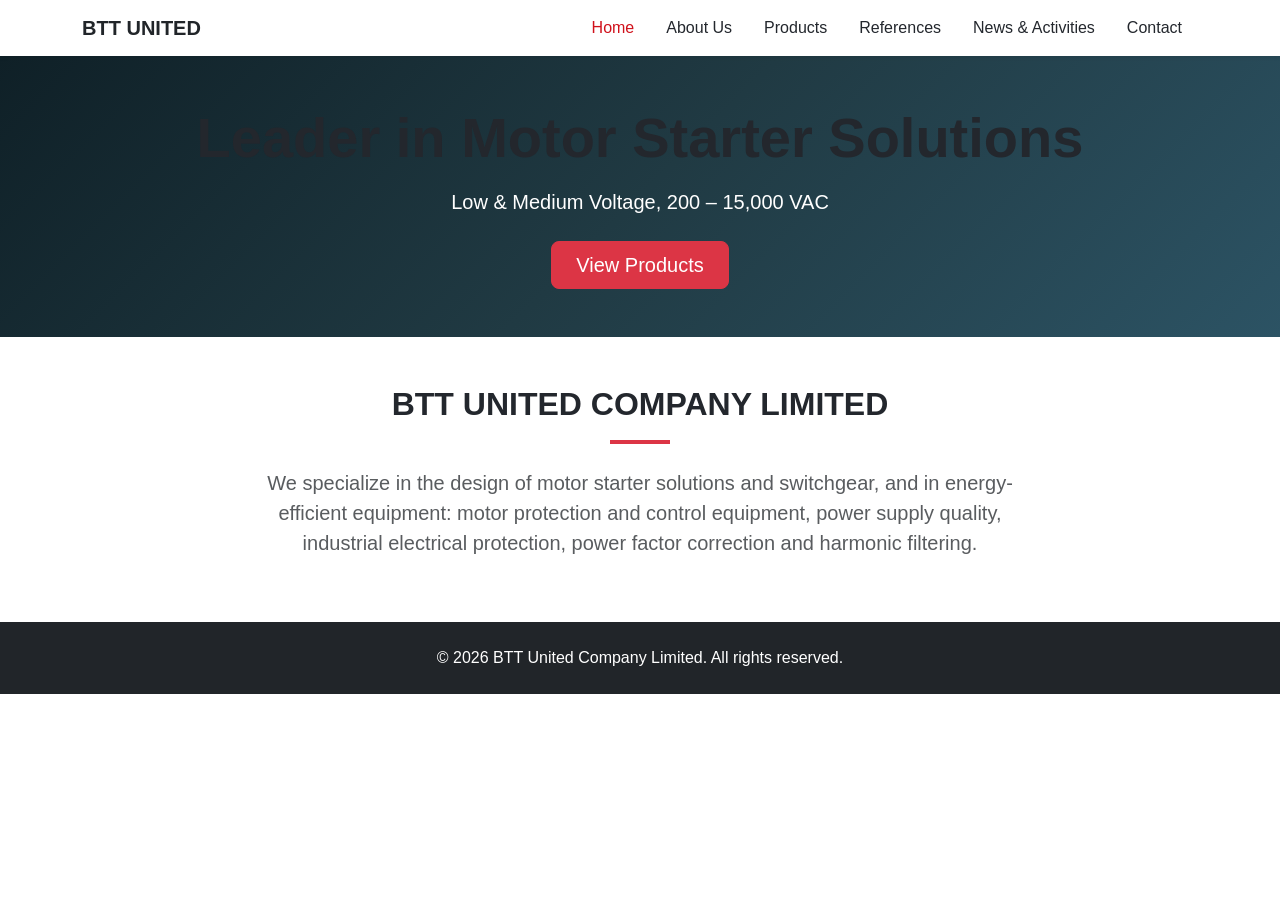
<file: index.html>
<!doctype html>
<html lang="th">
  <head>
    <meta charset="utf-8">
    <meta name="viewport" content="width=device-width, initial-scale=1">
    <title>BTT United Company Limited | Leader in Motor Starter Solutions</title>
    <link href="https://cdn.jsdelivr.net/npm/bootstrap@5.3.3/dist/css/bootstrap.min.css" rel="stylesheet">
    <link href="https://cdn.jsdelivr.net/npm/bootstrap-icons@1.11.3/font/bootstrap-icons.min.css" rel="stylesheet">
    <link rel="stylesheet" href="css/style.css">
  </head>
  <body>

    <!-- Navbar -->
    <nav class="navbar navbar-expand-lg main-nav sticky-top bg-white shadow-sm">
      <div class="container">
        <a class="navbar-brand fw-bold text-dark" href="index.html">BTT UNITED</a>
        <button class="navbar-toggler" type="button" data-bs-toggle="collapse" data-bs-target="#mainMenu">
          <span class="navbar-toggler-icon"></span>
        </button>
        <div class="collapse navbar-collapse justify-content-end" id="mainMenu">
          <ul class="navbar-nav">
            <li class="nav-item"><a class="nav-link active" href="index.html">Home</a></li>
            <li class="nav-item"><a class="nav-link" href="about.html">About Us</a></li>
            <li class="nav-item"><a class="nav-link" href="products.html">Products</a></li>
            <li class="nav-item"><a class="nav-link" href="references.html">References</a></li>
            <li class="nav-item"><a class="nav-link" href="news.html">News & Activities</a></li>
            <li class="nav-item"><a class="nav-link" href="contact.html">Contact</a></li>
          </ul>
        </div>
      </div>
    </nav>

    <!-- Hero Section -->
    <section class="bg-dark text-white text-center py-5" style="background: linear-gradient(135deg, #0f2027, #203a43, #2c5364); padding: 100px 0;">
      <div class="container">
        <h1 class="display-4 fw-bold mb-3">Leader in Motor Starter Solutions</h1>
        <p class="lead mb-4">Low & Medium Voltage, 200 – 15,000 VAC</p>
        <a href="products.html" class="btn btn-danger btn-lg px-4">View Products</a>
      </div>
    </section>

    <!-- Intro Section -->
    <section class="py-5">
      <div class="container text-center">
        <h2 class="fw-bold mb-3">BTT UNITED COMPANY LIMITED</h2>
        <div class="mx-auto bg-danger mb-4" style="width: 60px; height: 4px;"></div>
        <p class="lead text-muted mx-auto" style="max-width: 800px;">
          We specialize in the design of motor starter solutions and switchgear, and in energy-efficient equipment: motor protection and control equipment, power supply quality, industrial electrical protection, power factor correction and harmonic filtering.
        </p>
      </div>
    </section>

    <!-- Footer -->
    <footer class="bg-dark text-white py-4 text-center">
      <div class="container">
        <p class="mb-0">&copy; 2026 BTT United Company Limited. All rights reserved.</p>
      </div>
    </footer>

    <script src="https://cdn.jsdelivr.net/npm/bootstrap@5.3.3/dist/js/bootstrap.bundle.min.js"></script>
  </body>
</html>
</file>
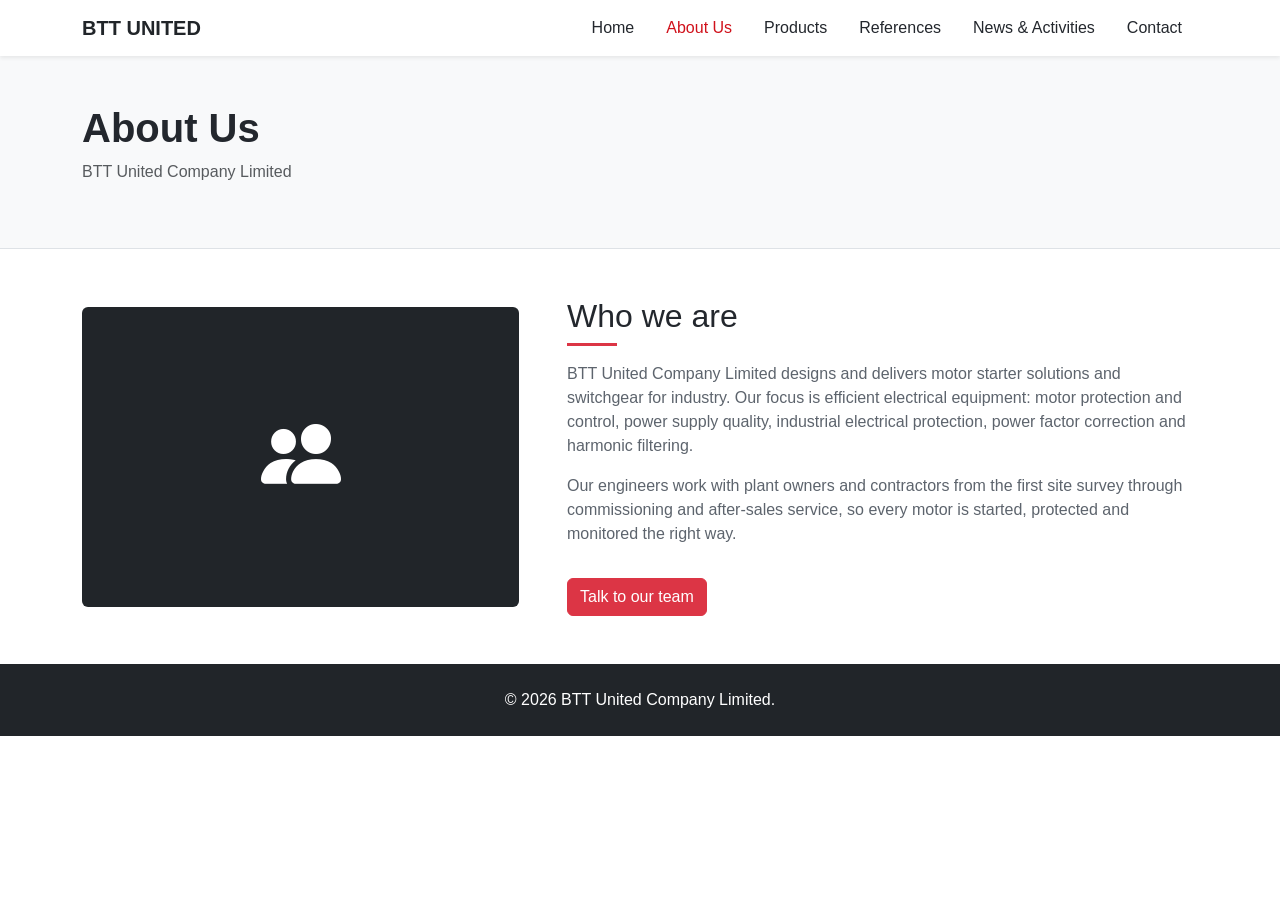
<file: about.html>
<!doctype html>
<html lang="th">
  <head>
    <meta charset="utf-8">
    <meta name="viewport" content="width=device-width, initial-scale=1">
    <title>About Us | BTT United</title>
    <link href="https://cdn.jsdelivr.net/npm/bootstrap@5.3.3/dist/css/bootstrap.min.css" rel="stylesheet">
    <link href="https://cdn.jsdelivr.net/npm/bootstrap-icons@1.11.3/font/bootstrap-icons.min.css" rel="stylesheet">
    <link rel="stylesheet" href="css/style.css">
  </head>
  <body>
    <nav class="navbar navbar-expand-lg main-nav sticky-top bg-white shadow-sm">
      <div class="container">
        <a class="navbar-brand fw-bold text-dark" href="index.html">BTT UNITED</a>
        <div class="collapse navbar-collapse justify-content-end">
          <ul class="navbar-nav">
            <li class="nav-item"><a class="nav-link" href="index.html">Home</a></li>
            <li class="nav-item"><a class="nav-link active" href="about.html">About Us</a></li>
            <li class="nav-item"><a class="nav-link" href="products.html">Products</a></li>
            <li class="nav-item"><a class="nav-link" href="references.html">References</a></li>
            <li class="nav-item"><a class="nav-link" href="news.html">News & Activities</a></li>
            <li class="nav-item"><a class="nav-link" href="contact.html">Contact</a></li>
          </ul>
        </div>
      </div>
    </nav>

    <main>
      <section class="py-5 bg-light border-bottom">
        <div class="container">
          <h1 class="fw-bold">About Us</h1>
          <p class="text-muted">BTT United Company Limited</p>
        </div>
      </section>

      <section class="py-5">
        <div class="container">
          <div class="row g-5 align-items-center">
            <div class="col-lg-5">
              <div class="p-5 bg-dark text-white rounded text-center" style="min-height: 300px; display: grid; place-items: center;">
                <i class="bi bi-people-fill display-1"></i>
              </div>
            </div>
            <div class="col-lg-7">
              <h2>Who we are</h2>
              <div class="bg-danger mb-3" style="width: 50px; height: 3px;"></div>
              <p>BTT United Company Limited designs and delivers motor starter solutions and switchgear for industry. Our focus is efficient electrical equipment: motor protection and control, power supply quality, industrial electrical protection, power factor correction and harmonic filtering.</p>
              <p>Our engineers work with plant owners and contractors from the first site survey through commissioning and after-sales service, so every motor is started, protected and monitored the right way.</p>
              <a href="contact.html" class="btn btn-danger mt-3">Talk to our team</a>
            </div>
          </div>
        </div>
      </section>
    </main>

    <footer class="bg-dark text-white py-4 text-center">
      <div class="container"><p class="mb-0">&copy; 2026 BTT United Company Limited.</p></div>
    </footer>
    <script src="https://cdn.jsdelivr.net/npm/bootstrap@5.3.3/dist/js/bootstrap.bundle.min.js"></script>
  </body>
</html>
</file>
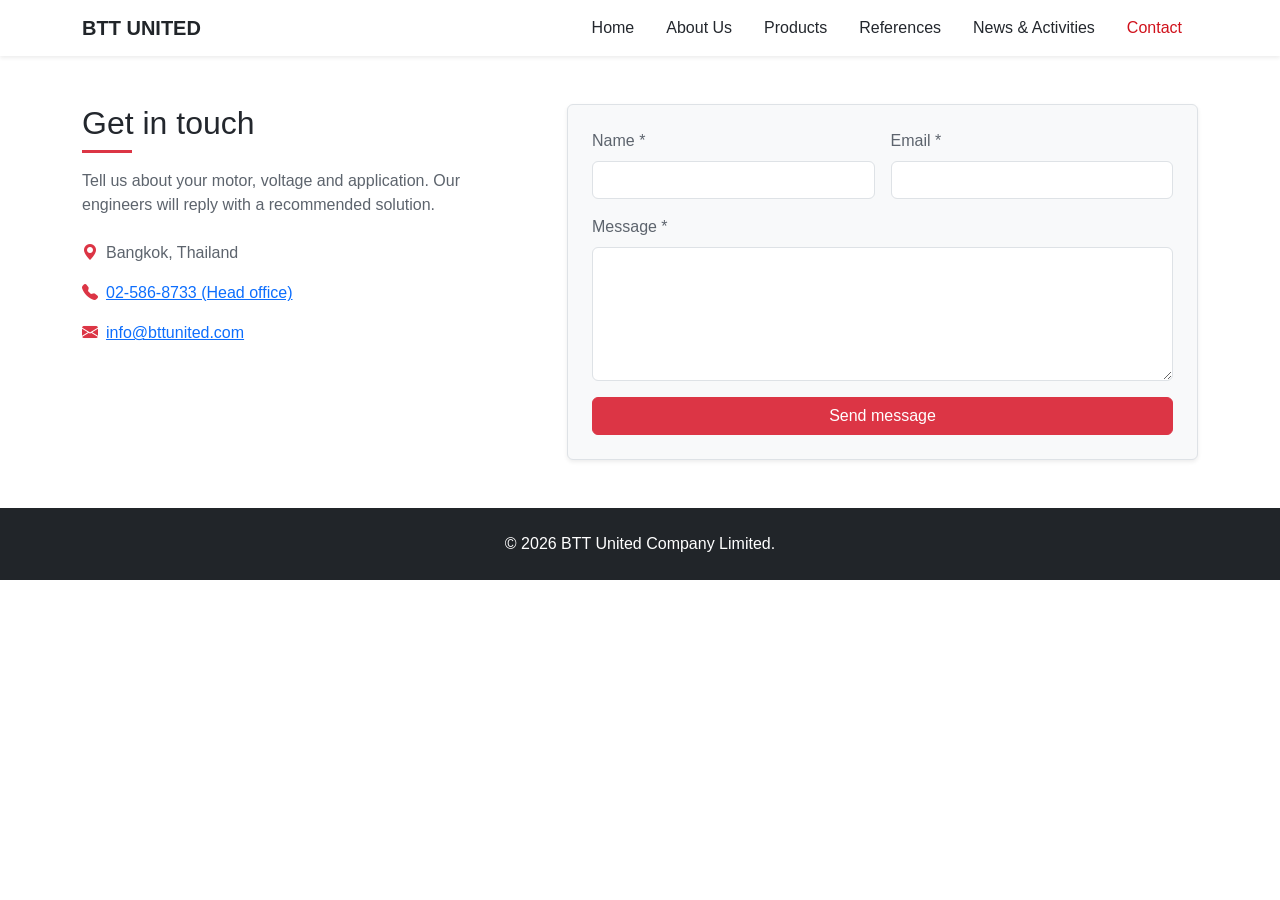
<file: contact.html>
<!doctype html>
<html lang="th">
  <head>
    <meta charset="utf-8">
    <meta name="viewport" content="width=device-width, initial-scale=1">
    <title>Contact | BTT United</title>
    <link href="https://cdn.jsdelivr.net/npm/bootstrap@5.3.3/dist/css/bootstrap.min.css" rel="stylesheet">
    <link href="https://cdn.jsdelivr.net/npm/bootstrap-icons@1.11.3/font/bootstrap-icons.min.css" rel="stylesheet">
    <link rel="stylesheet" href="css/style.css">
  </head>
  <body>
    <nav class="navbar navbar-expand-lg main-nav sticky-top bg-white shadow-sm">
      <div class="container">
        <a class="navbar-brand fw-bold text-dark" href="index.html">BTT UNITED</a>
        <div class="collapse navbar-collapse justify-content-end">
          <ul class="navbar-nav">
            <li class="nav-item"><a class="nav-link" href="index.html">Home</a></li>
            <li class="nav-item"><a class="nav-link" href="about.html">About Us</a></li>
            <li class="nav-item"><a class="nav-link" href="products.html">Products</a></li>
            <li class="nav-item"><a class="nav-link" href="references.html">References</a></li>
            <li class="nav-item"><a class="nav-link" href="news.html">News & Activities</a></li>
            <li class="nav-item"><a class="nav-link active" href="contact.html">Contact</a></li>
          </ul>
        </div>
      </div>
    </nav>

    <main class="py-5">
      <div class="container">
        <div class="row g-5">
          <div class="col-lg-5">
            <h2>Get in touch</h2>
            <div class="bg-danger mb-3" style="width: 50px; height: 3px;"></div>
            <p>Tell us about your motor, voltage and application. Our engineers will reply with a recommended solution.</p>
            <ul class="list-unstyled contact-info mt-4">
              <li class="mb-3"><i class="bi bi-geo-alt-fill text-danger me-2"></i><span>Bangkok, Thailand</span></li>
              <li class="mb-3"><i class="bi bi-telephone-fill text-danger me-2"></i><a href="tel:025868733">02-586-8733 (Head office)</a></li>
              <li class="mb-3"><i class="bi bi-envelope-fill text-danger me-2"></i><a href="mailto:info@bttunited.com">info@bttunited.com</a></li>
            </ul>
          </div>

          <div class="col-lg-7">
            <!-- ฟอร์มติดต่อที่เชื่อมต่อกับ Netlify Forms อัตโนมัติ -->
            <form name="contact" method="POST" data-netlify="true" class="p-4 border rounded shadow-sm bg-light">
              <div class="row g-3">
                <div class="col-md-6">
                  <label class="form-label" for="name">Name *</label>
                  <input class="form-control" id="name" name="name" required>
                </div>
                <div class="col-md-6">
                  <label class="form-label" for="email">Email *</label>
                  <input class="form-control" type="email" id="email" name="email" required>
                </div>
                <div class="col-md-12">
                  <label class="form-label" for="message">Message *</label>
                  <textarea class="form-control" id="message" name="message" rows="5" required></textarea>
                </div>
                <div class="col-12">
                  <button class="btn btn-danger w-100" type="submit">Send message</button>
                </div>
              </div>
            </form>
          </div>
        </div>
      </div>
    </main>

    <footer class="bg-dark text-white py-4 text-center">
      <div class="container"><p class="mb-0">&copy; 2026 BTT United Company Limited.</p></div>
    </footer>
    <script src="https://cdn.jsdelivr.net/npm/bootstrap@5.3.3/dist/js/bootstrap.bundle.min.js"></script>
  </body>
</html>
</file>
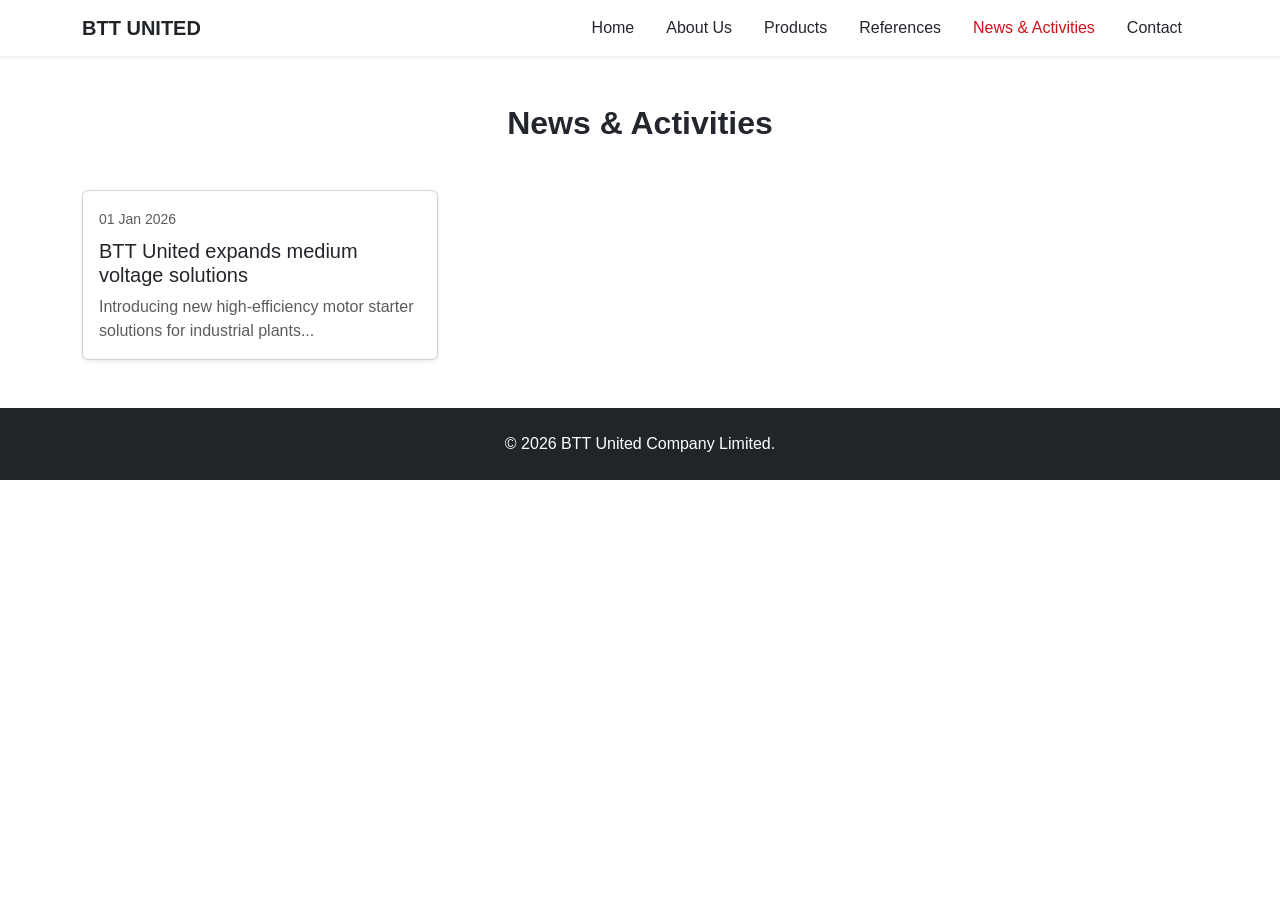
<file: news.html>
<!doctype html>
<html lang="th">
  <head>
    <meta charset="utf-8">
    <meta name="viewport" content="width=device-width, initial-scale=1">
    <title>News & Activities | BTT United</title>
    <link href="https://cdn.jsdelivr.net/npm/bootstrap@5.3.3/dist/css/bootstrap.min.css" rel="stylesheet">
    <link rel="stylesheet" href="css/style.css">
  </head>
  <body>
    <nav class="navbar navbar-expand-lg main-nav sticky-top bg-white shadow-sm">
      <div class="container">
        <a class="navbar-brand fw-bold text-dark" href="index.html">BTT UNITED</a>
        <div class="collapse navbar-collapse justify-content-end">
          <ul class="navbar-nav">
            <li class="nav-item"><a class="nav-link" href="index.html">Home</a></li>
            <li class="nav-item"><a class="nav-link" href="about.html">About Us</a></li>
            <li class="nav-item"><a class="nav-link" href="products.html">Products</a></li>
            <li class="nav-item"><a class="nav-link" href="references.html">References</a></li>
            <li class="nav-item"><a class="nav-link active" href="news.html">News & Activities</a></li>
            <li class="nav-item"><a class="nav-link" href="contact.html">Contact</a></li>
          </ul>
        </div>
      </div>
    </nav>

    <main class="py-5">
      <div class="container">
        <h2 class="text-center mb-5 fw-bold">News & Activities</h2>
        <div class="row g-4">
          <div class="col-md-4">
            <div class="card shadow-sm h-100">
              <div class="card-body">
                <span class="text-muted small">01 Jan 2026</span>
                <h5 class="card-title mt-2">BTT United expands medium voltage solutions</h5>
                <p class="card-text text-muted">Introducing new high-efficiency motor starter solutions for industrial plants...</p>
              </div>
            </div>
          </div>
        </div>
      </div>
    </main>

    <footer class="bg-dark text-white py-4 text-center">
      <div class="container"><p class="mb-0">&copy; 2026 BTT United Company Limited.</p></div>
    </footer>
    <script src="https://cdn.jsdelivr.net/npm/bootstrap@5.3.3/dist/js/bootstrap.bundle.min.js"></script>
  </body>
</html>
</file>
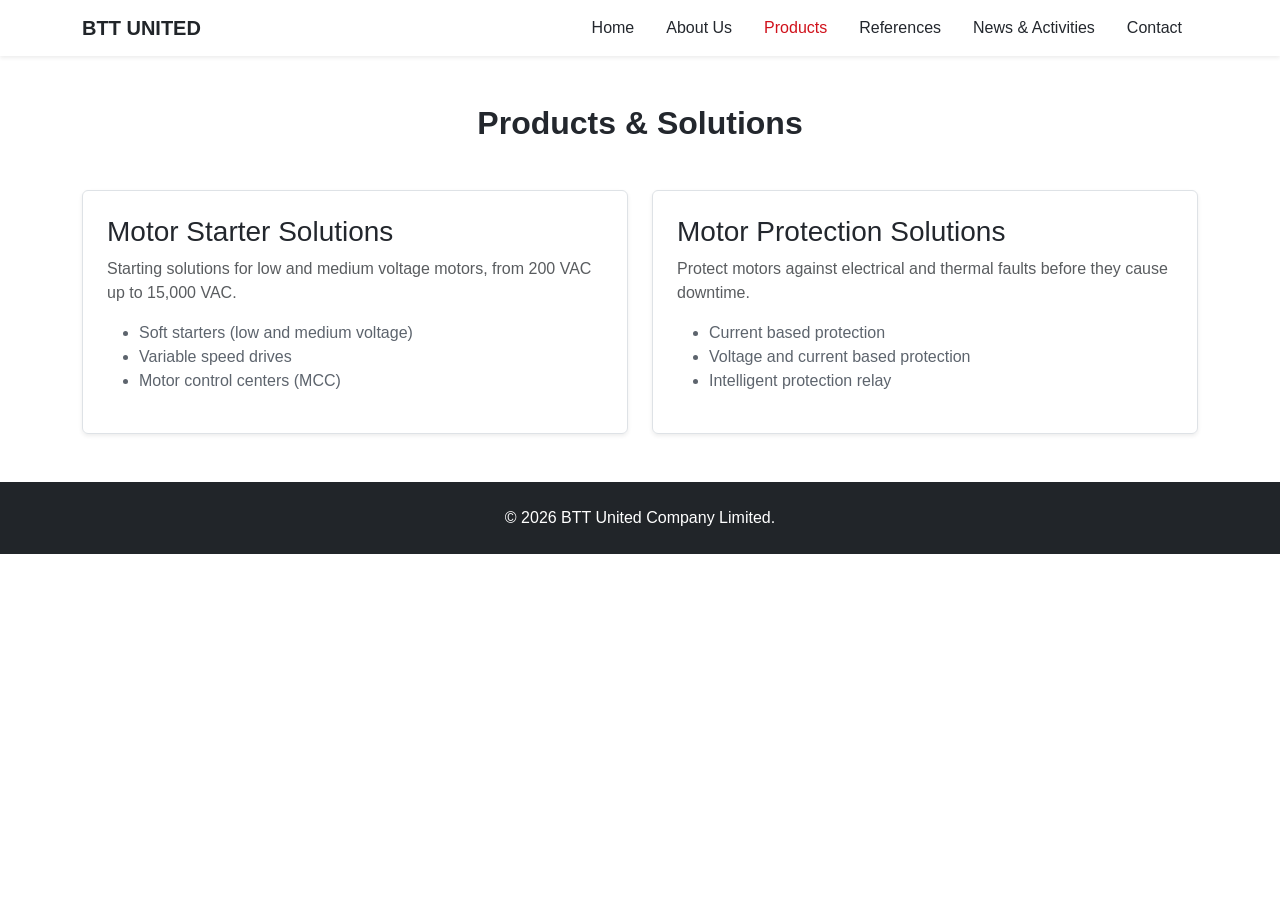
<file: products.html>
<!doctype html>
<html lang="th">
  <head>
    <meta charset="utf-8">
    <meta name="viewport" content="width=device-width, initial-scale=1">
    <title>Products | BTT United</title>
    <link href="https://cdn.jsdelivr.net/npm/bootstrap@5.3.3/dist/css/bootstrap.min.css" rel="stylesheet">
    <link href="https://cdn.jsdelivr.net/npm/bootstrap-icons@1.11.3/font/bootstrap-icons.min.css" rel="stylesheet">
    <link rel="stylesheet" href="css/style.css">
  </head>
  <body>
    <nav class="navbar navbar-expand-lg main-nav sticky-top bg-white shadow-sm">
      <div class="container">
        <a class="navbar-brand fw-bold text-dark" href="index.html">BTT UNITED</a>
        <div class="collapse navbar-collapse justify-content-end">
          <ul class="navbar-nav">
            <li class="nav-item"><a class="nav-link" href="index.html">Home</a></li>
            <li class="nav-item"><a class="nav-link" href="about.html">About Us</a></li>
            <li class="nav-item"><a class="nav-link active" href="products.html">Products</a></li>
            <li class="nav-item"><a class="nav-link" href="references.html">References</a></li>
            <li class="nav-item"><a class="nav-link" href="news.html">News & Activities</a></li>
            <li class="nav-item"><a class="nav-link" href="contact.html">Contact</a></li>
          </ul>
        </div>
      </div>
    </nav>

    <main class="py-5">
      <div class="container">
        <h2 class="text-center mb-5 fw-bold">Products & Solutions</h2>
        <div class="row g-4">
          <div class="col-md-6">
            <div class="p-4 border rounded shadow-sm h-100">
              <h3>Motor Starter Solutions</h3>
              <p class="text-muted">Starting solutions for low and medium voltage motors, from 200 VAC up to 15,000 VAC.</p>
              <ul>
                <li>Soft starters (low and medium voltage)</li>
                <li>Variable speed drives</li>
                <li>Motor control centers (MCC)</li>
              </ul>
            </div>
          </div>
          <div class="col-md-6">
            <div class="p-4 border rounded shadow-sm h-100">
              <h3>Motor Protection Solutions</h3>
              <p class="text-muted">Protect motors against electrical and thermal faults before they cause downtime.</p>
              <ul>
                <li>Current based protection</li>
                <li>Voltage and current based protection</li>
                <li>Intelligent protection relay</li>
              </ul>
            </div>
          </div>
        </div>
      </div>
    </main>

    <footer class="bg-dark text-white py-4 text-center">
      <div class="container"><p class="mb-0">&copy; 2026 BTT United Company Limited.</p></div>
    </footer>
    <script src="https://cdn.jsdelivr.net/npm/bootstrap@5.3.3/dist/js/bootstrap.bundle.min.js"></script>
  </body>
</html>
</file>
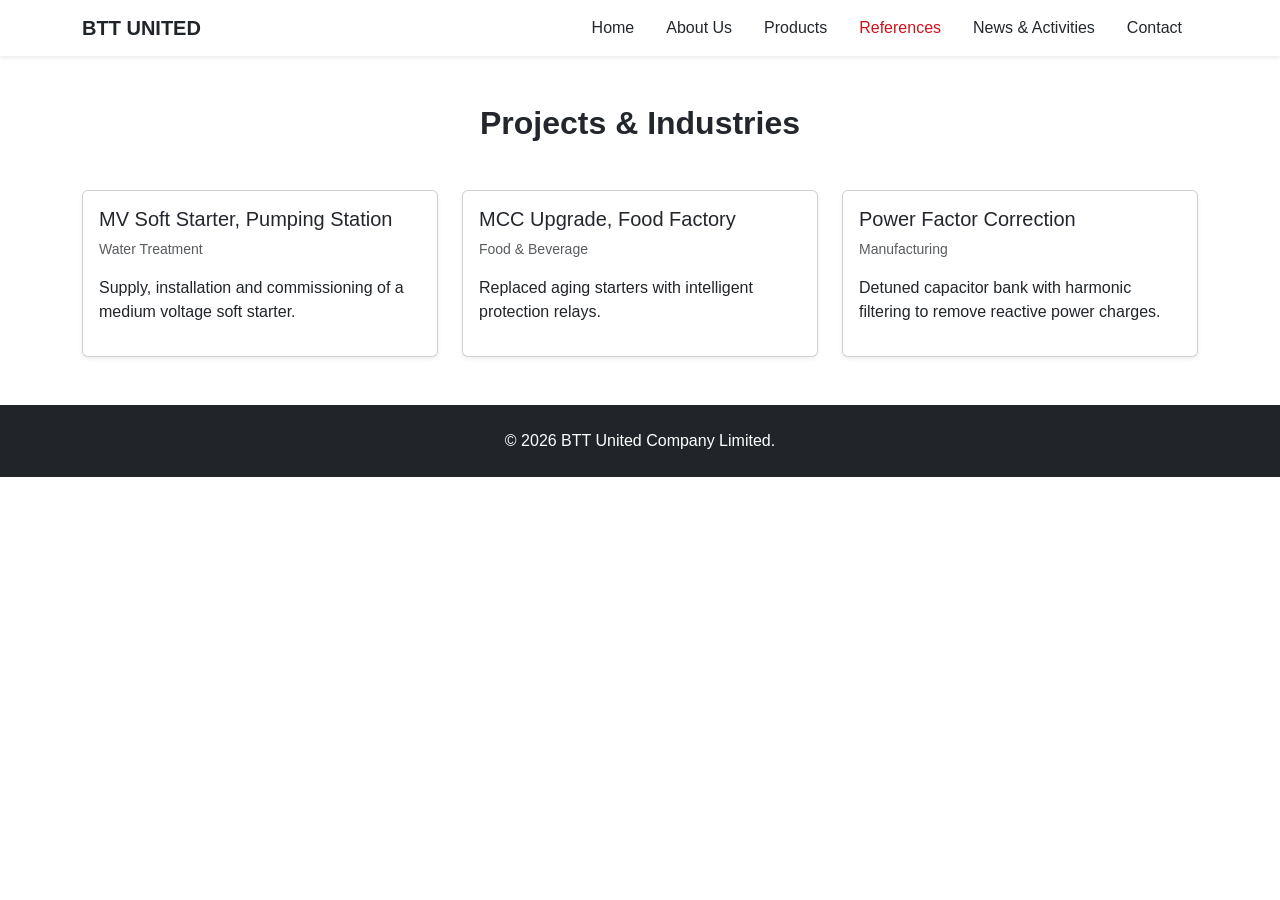
<file: references.html>
<!doctype html>
<html lang="th">
  <head>
    <meta charset="utf-8">
    <meta name="viewport" content="width=device-width, initial-scale=1">
    <title>References | BTT United</title>
    <link href="https://cdn.jsdelivr.net/npm/bootstrap@5.3.3/dist/css/bootstrap.min.css" rel="stylesheet">
    <link rel="stylesheet" href="css/style.css">
  </head>
  <body>
    <nav class="navbar navbar-expand-lg main-nav sticky-top bg-white shadow-sm">
      <div class="container">
        <a class="navbar-brand fw-bold text-dark" href="index.html">BTT UNITED</a>
        <div class="collapse navbar-collapse justify-content-end">
          <ul class="navbar-nav">
            <li class="nav-item"><a class="nav-link" href="index.html">Home</a></li>
            <li class="nav-item"><a class="nav-link" href="about.html">About Us</a></li>
            <li class="nav-item"><a class="nav-link" href="products.html">Products</a></li>
            <li class="nav-item"><a class="nav-link active" href="references.html">References</a></li>
            <li class="nav-item"><a class="nav-link" href="news.html">News & Activities</a></li>
            <li class="nav-item"><a class="nav-link" href="contact.html">Contact</a></li>
          </ul>
        </div>
      </div>
    </nav>

    <main class="py-5">
      <div class="container">
        <h2 class="text-center mb-5 fw-bold">Projects & Industries</h2>
        <div class="row g-4">
          <div class="col-md-4">
            <div class="card p-3 shadow-sm h-100">
              <h5>MV Soft Starter, Pumping Station</h5>
              <p class="text-muted small">Water Treatment</p>
              <p>Supply, installation and commissioning of a medium voltage soft starter.</p>
            </div>
          </div>
          <div class="col-md-4">
            <div class="card p-3 shadow-sm h-100">
              <h5>MCC Upgrade, Food Factory</h5>
              <p class="text-muted small">Food & Beverage</p>
              <p>Replaced aging starters with intelligent protection relays.</p>
            </div>
          </div>
          <div class="col-md-4">
            <div class="card p-3 shadow-sm h-100">
              <h5>Power Factor Correction</h5>
              <p class="text-muted small">Manufacturing</p>
              <p>Detuned capacitor bank with harmonic filtering to remove reactive power charges.</p>
            </div>
          </div>
        </div>
      </div>
    </main>

    <footer class="bg-dark text-white py-4 text-center">
      <div class="container"><p class="mb-0">&copy; 2026 BTT United Company Limited.</p></div>
    </footer>
    <script src="https://cdn.jsdelivr.net/npm/bootstrap@5.3.3/dist/js/bootstrap.bundle.min.js"></script>
  </body>
</html>
</file>
<file: css/style.css>
body {
       font-family: 'Sarabun', sans-serif;
       color: #5d646d;
}

h1,
h2,
h3,
h4,
h5 {
       font-family: 'Barlow Condensed', sans-serif;
       color: #23272d;
}

.main-nav .nav-link {
       color: #23272d;
       font-weight: 500;
       padding: 0.5rem 1rem !important;
}

.main-nav .nav-link:hover,
.main-nav .nav-link.active {
       color: #d0111b;
}
</file>
